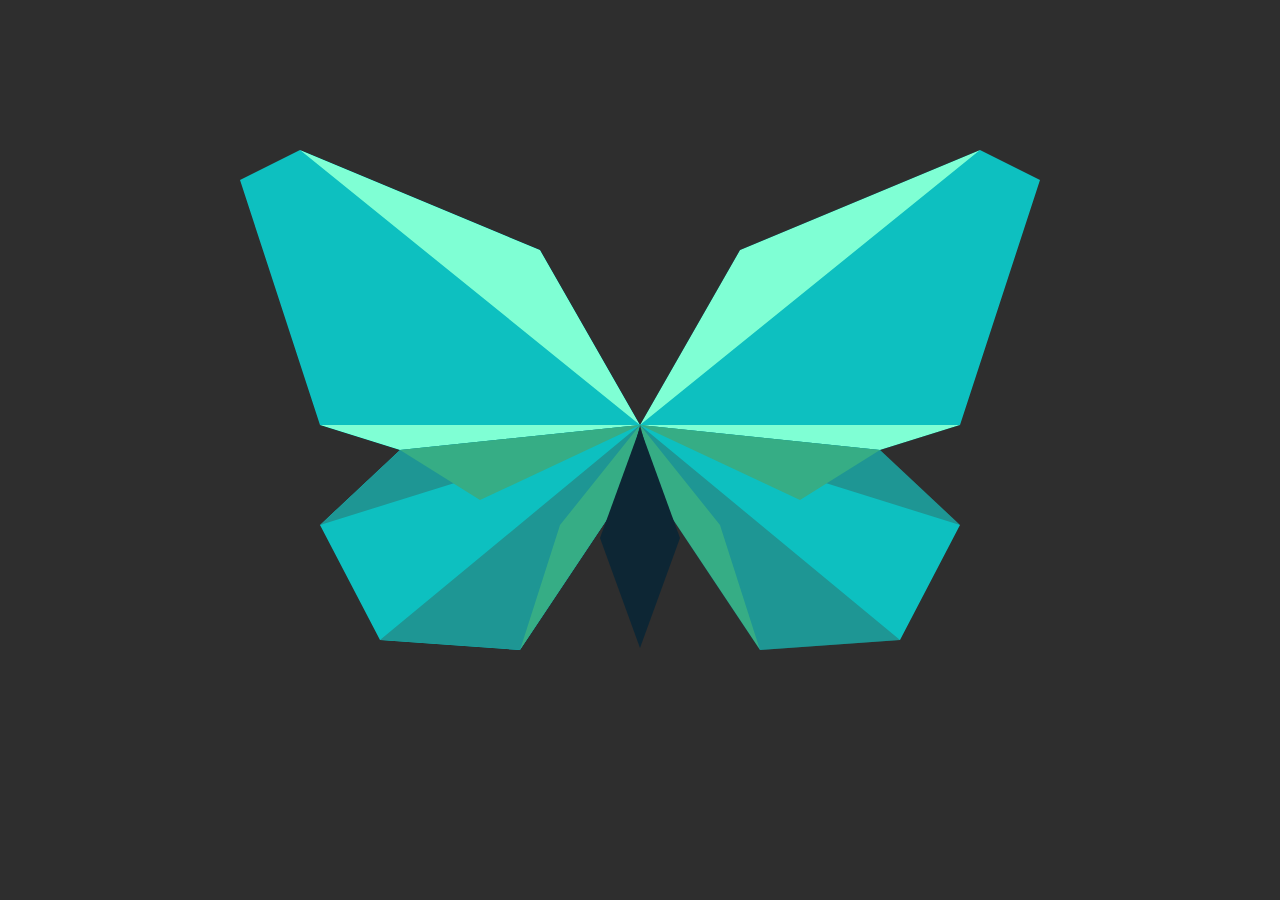
<file: butterfly/index.html>
<!DOCTYPE html>
<html lang="en">
<head>
    <meta charset="UTF-8">
    <meta http-equiv="X-UA-Compatible" content="IE=edge">
    <meta name="viewport" content="width=device-width, initial-scale=1.0">
    <title>Butterfly CSS</title>
    <link rel="stylesheet" href="style.css">
</head>
<body>
    <div class="content-wrapper">
        <div class="wing right">
            <div class="upper detail"></div>
            <div class="down detail"></div>
            <div class="lower detail"></div>
        </div>
        <div class="wing left">
            <div class="upper detail"></div>
            <div class="down detail"></div>
            <div class="lower detail"></div>
        </div>
        <div class="body"></div>
    </div>
</body>
</html>
</file>
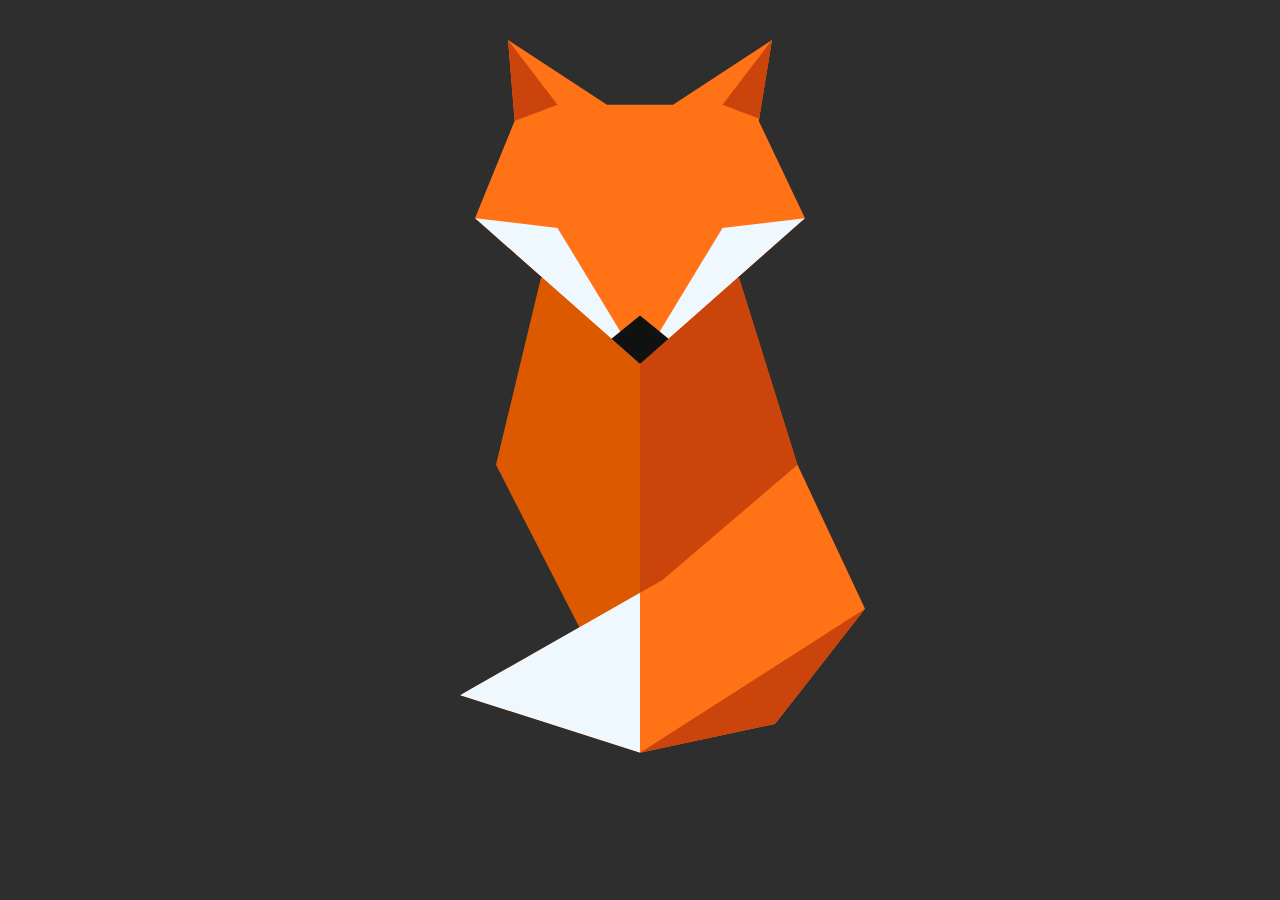
<file: fox/index.html>
<!DOCTYPE html>
<html lang="en">
<head>
    <meta charset="UTF-8">
    <meta http-equiv="X-UA-Compatible" content="IE=edge">
    <meta name="viewport" content="width=device-width, initial-scale=1.0">
    <title>Fox CSS</title>
    <link rel="stylesheet" href="style.css">
</head>
<body>
    <div class="content-wrapper">
        <div class="head">
            <div class="ear shadow detail"></div>
            <div class="ear shadow left detail"></div>
            <div class="white detail"></div>
            <div class="white detail left"></div>
            <div class="snout detail"></div>
        </div>
        <div class="body">
            <div class="right shadow detail"></div>
        </div>
        <div class="tail">
            <div class="bottom detail"></div>
            <div class="tail-d shadow detail"></div>
        </div>
    </div>
</body>
</html>
</file>
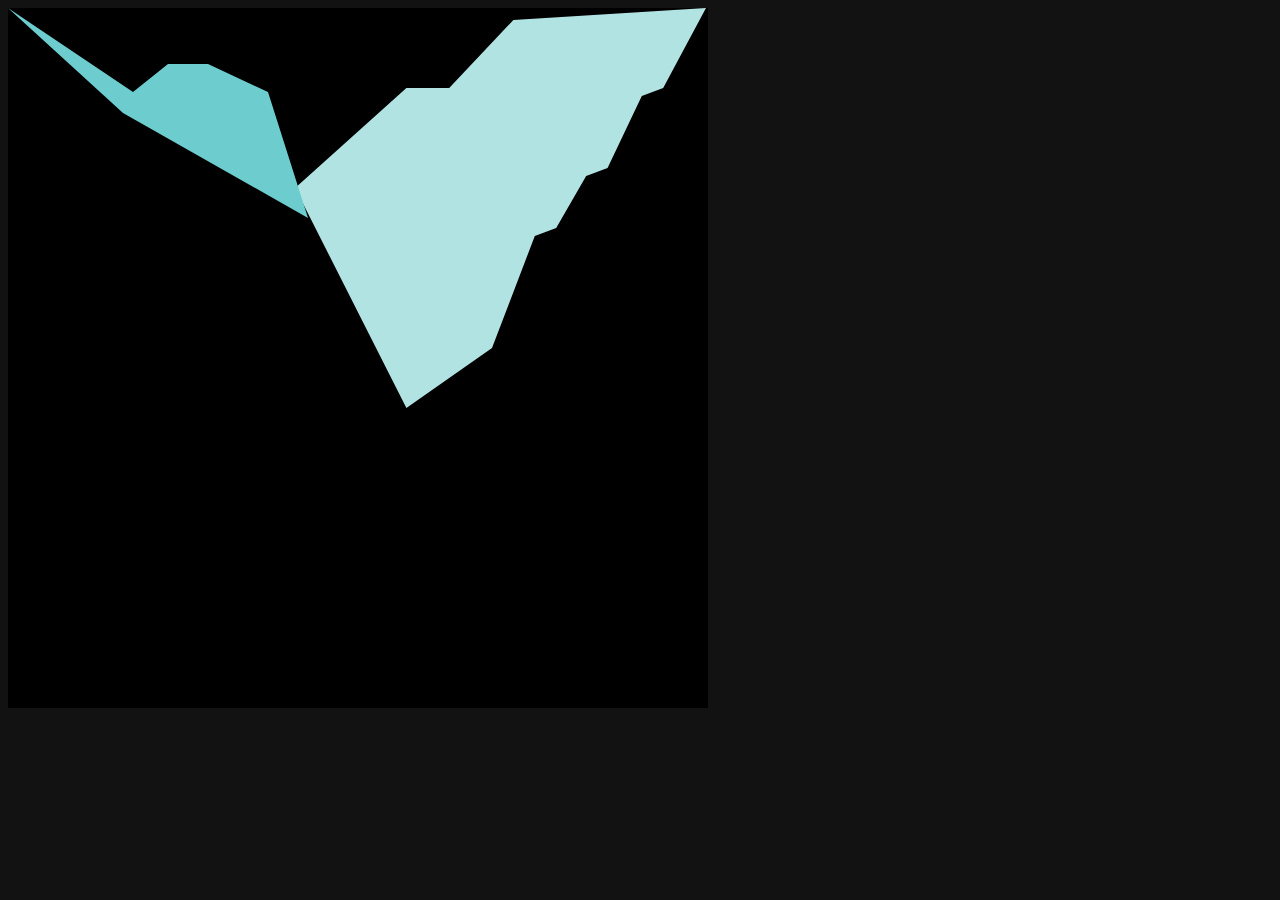
<file: hummingbird/index.html>
<!DOCTYPE html>
<html lang="en">
<head>
    <meta charset="UTF-8">
    <meta http-equiv="X-UA-Compatible" content="IE=edge">
    <meta name="viewport" content="width=device-width, initial-scale=1.0">
    <title>Hummingbird CSS</title>
    <link rel="stylesheet" href="style.css">
</head>
<body>
    <div class="content-wrapper">
        <div class="body"></div>
        <div class="wings"></div>
    </div>
</body>
</html>
</file>
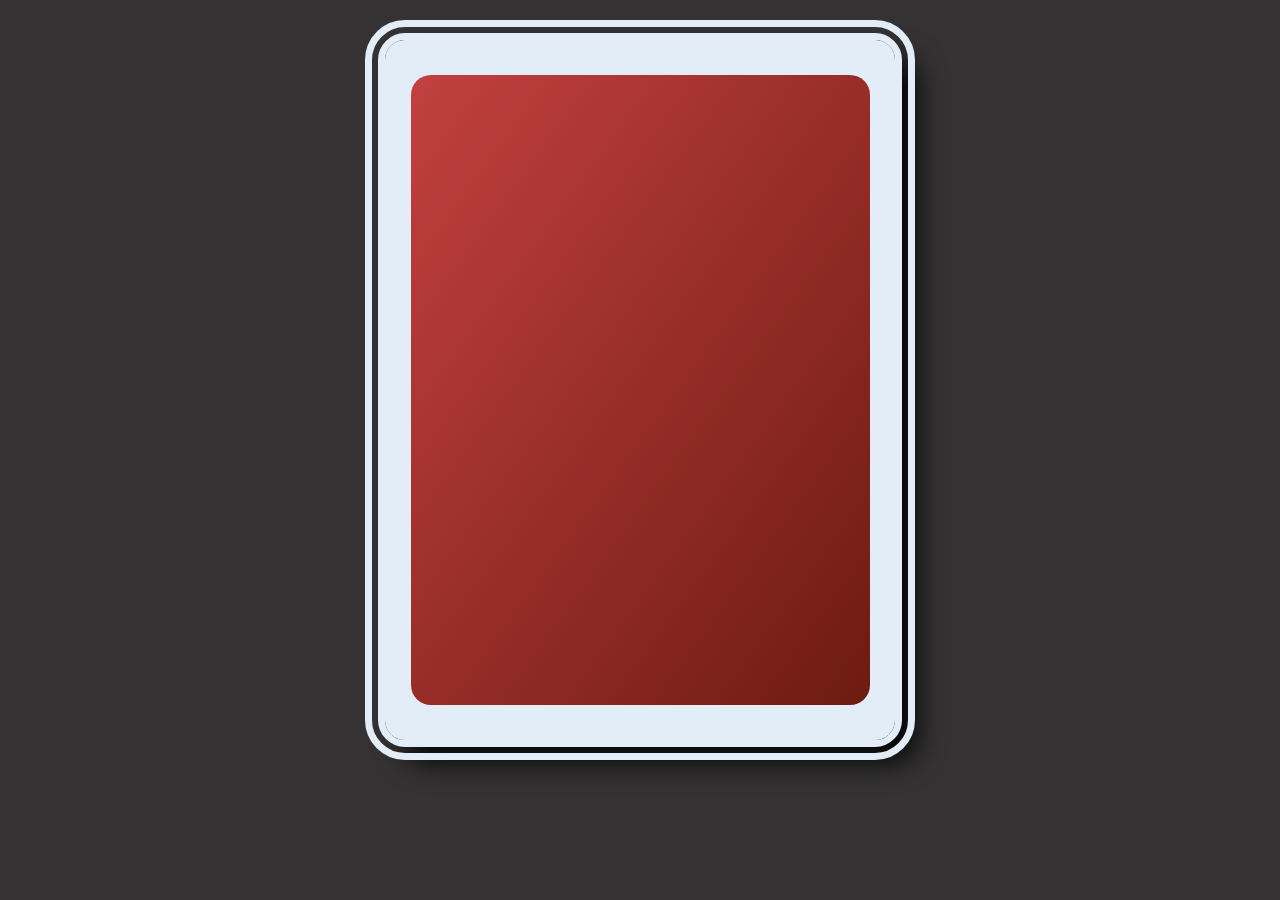
<file: spades/index.html>
<!DOCTYPE html>
<html lang="en">
<head>
    <meta charset="UTF-8">
    <meta http-equiv="X-UA-Compatible" content="IE=edge">
    <meta name="viewport" content="width=device-width, initial-scale=1.0">
    <title>Spades</title>
    <link rel="stylesheet" href="style.css">
</head>
<body><div class="wrapper">
    <div class="flip-card">
        <div class="card-front">
            <div class="front-content"></div>
        </div>
        <div class="card-back">
            <div class="letter-a upper">A</div>
            <div class="spades">
                <div class="shadow"></div>
            </div>
            <div class="letter-a down">A</div>
        </div>
    </div>
</div>
</body>
</html>
</file>
<file: butterfly/style.css>
body {
    background-color: #2e2e2e;
}
.content-wrapper {
    width: 800px;
    height: 600px;
    display: flex;
    justify-content: center;
    align-items: center;
    margin: auto;
    margin-top: 100px;
}
.wing {
    position: relative;
    width: 450px;
    height: 500px;
    clip-path: polygon(0% 6%, 15% 0%, 75% 20%, 100% 55%, 95% 70%, 70% 100%, 35% 98%, 20% 75%, 40% 60%, 20% 55%);
                /*% a partir da esquerda % a partir do topo*/
    background-color: rgb(13, 192, 192);
}
.left {
    transform: rotateY(180deg);
}
.detail {
    position: absolute;
    width: 100%;
    height: 100%;

}
.upper {
    background-color: #7fffd4;
    clip-path: polygon(15% 0%, 75% 20%, 100% 55%, 40% 60%, 20% 55%, 100% 55%);
}
.down {
    background-color: #1e9694;
    clip-path: polygon(100% 55%, 20% 75%, 40% 60%, 100% 55%, 35% 98%, 70% 100%,95% 70%);
}
.lower {
    background-color: #36ad85;
    clip-path: polygon(100% 55%, 60% 70%, 40% 60%, 100% 55%,80% 75%, 70% 100%,95% 70%);
}
.body {
    width: 80px;
    height: 220px;
    position: absolute;
    top: 428px;
    background-color: #0d2634;
    clip-path: polygon(50% 0%, 100% 50%, 50% 100%, 0% 50%);
}
</file>
<file: fox/style.css>
body {
    background-color: #2e2e2e;
}

.content-wrapper {
    height: 720px;
    width: 500px;
    display: inline-flexbox;
    margin: auto;
    margin-top: 40px;
}
.head {
    position: relative;
    width: 66%;
    height: 45%;
    z-index: 1;
    background-color: #ff7316;
    clip-path: polygon(0% 55%, 12% 25%, 10% 0%, 40% 20%, 60% 20%, 90% 0%, 86% 25%, 100% 55%, 50% 100%);
    margin: auto;
}
.body {
    position: relative;
    width: 90%;
    height: 65%;
    top: -12%;
    background-color: #dd5900;
    clip-path: polygon(28% 0%, 72% 0%, 85% 40%, 50% 100%, 18% 40%);
    margin: auto;
}
.tail {
    position: relative;
    width: 90%;
    height: 40%;
    top: -51%;
    background-color: #ff7316;
    clip-path: polygon(85% 0%, 100% 50%, 80% 90%, 50% 100%, 10% 80%, 55% 40%);
    margin: auto;
}
.detail {
    position: absolute;
    width: 100%;
    height: 100%;
}
.left {
    transform: rotateY(180deg);
}
.shadow {
    background-color: #ca440b;
}
.ear {
    clip-path: polygon(12% 25%, 10% 0%, 25% 20%);
}
.white {
    clip-path: polygon(0% 55%, 50% 100%, 25% 58%);
    background-color: aliceblue;
}
.snout {
    clip-path: polygon(50% 100%, 62% 95%, 50% 85%, 38% 95%);
    background-color: #121111;
}
.right {
    clip-path: polygon(50% 0%, 72% 0%, 85% 40%, 50% 100%);
}
.tail-d {
    clip-path: polygon(100% 50%, 80% 90%, 50% 100%);
}
.bottom {
    clip-path: polygon(10% 80%, 50% 100%, 50% 40%);
    background-color: aliceblue;
}
</file>
<file: hummingbird/style.css>
body {
    background-color: #121212;
}
.content-wrapper {
    width: 700px;
    height: 700px;
    display: inline-flexbox;
    background-color: black;
}
.body {
    width: 500px;
    height: 700px;
    position: relative;
    clip-path: polygon(0% 0%, 25% 12%, 32% 8%, 40% 8%, 52% 12%, 60% 30%, 23% 15%);
    background-color: rgb(108, 204, 206);
    z-index: 1;
}
.wings {
    width: 428px;
    height: 400px;
    position: relative;
    top: -700px;
    right: -270px;
    clip-path: polygon(4% 45%, 30% 20%, 40% 20%, 55% 3%, 100% 0%, 
                        90% 20%, 85% 22%,
                        77% 40%, 72% 42%,
                        65% 55%, 60% 57%,
                        50% 85%, 30% 100%);
    background-color: rgb(177, 227, 227);
}
</file>
<file: spades/style.css>
@import url('https://fonts.googleapis.com/css2?family=Roboto+Slab:wght@400;800&display=swap');

body {
    background-color: #343232;
}

.wrapper {
    perspective: 2000px;
}

.flip-card {
    width: 510px;
    height: 700px;
    background-color: #e3edf7;
    margin: auto;
    outline: #e3edf7 double 20px;
    border-radius: 20px;
    border: 14px #1c1f21;
    position: relative;
    margin-top: 40px;
    transition: transform 0.9s;
    transform-style: preserve-3d;
    box-shadow: #000 20px 20px 30px;
}

.flip-card:hover {
    transform: rotateY(180deg);
} 

.card-front, .card-back {
    width: 100%;
    height: 100%;
    border-radius: 20px;
    display: flex;
    justify-content: center;
    align-items: center;
    position: absolute;
    backface-visibility: hidden;
}

.card-back {
    transform: rotateY(180deg);
}

.front-content {
    width: 90%;
    height: 90%;
    border-radius: 20px;
    background-image: linear-gradient(to bottom right, #c24040, rgb(109, 27, 16));
    margin: auto;
}

.letter-a {
    position: absolute;
    font-size: 72px;
    font-family: 'Roboto Slab', serif;
    font-weight: 800;
    color: #1c1f21;
    margin: 40px;
}

.upper{
    top: 0;
    left: 0;
}

.down {
    bottom: 0;
    right: 0;
    transform: scale(1, -1);
}

.spades{
    width: 360px;
    height: 370px;
    background-image: linear-gradient(to bottom right, #404447, #000);
    clip-path: polygon(50% 0%, 85% 35%, 100% 60%, 95% 80%,
                       80% 88%, 70% 88%, 60% 85%, 68% 100%,
                       32% 100%, 40% 85%, 30% 88%, 20% 88%,
                       5% 80%, 0% 60%, 15% 35%);
}
</file>
